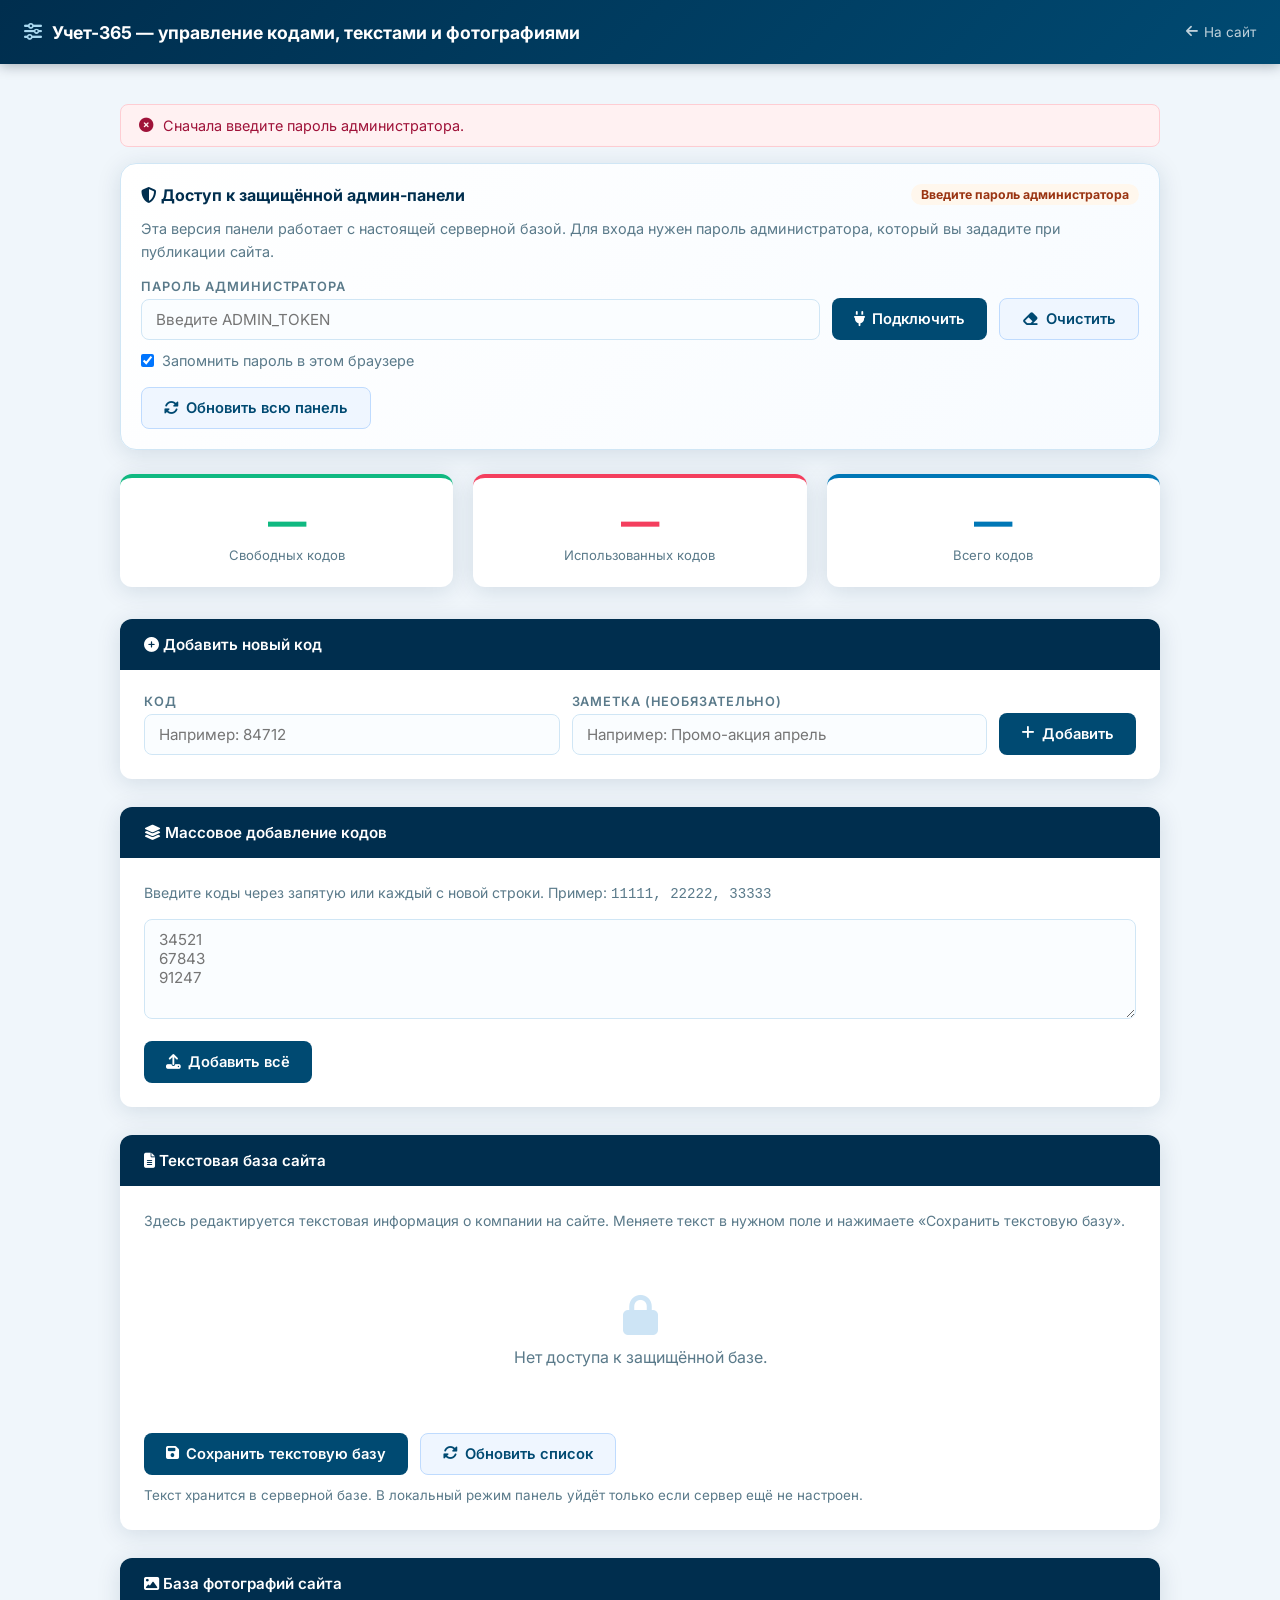
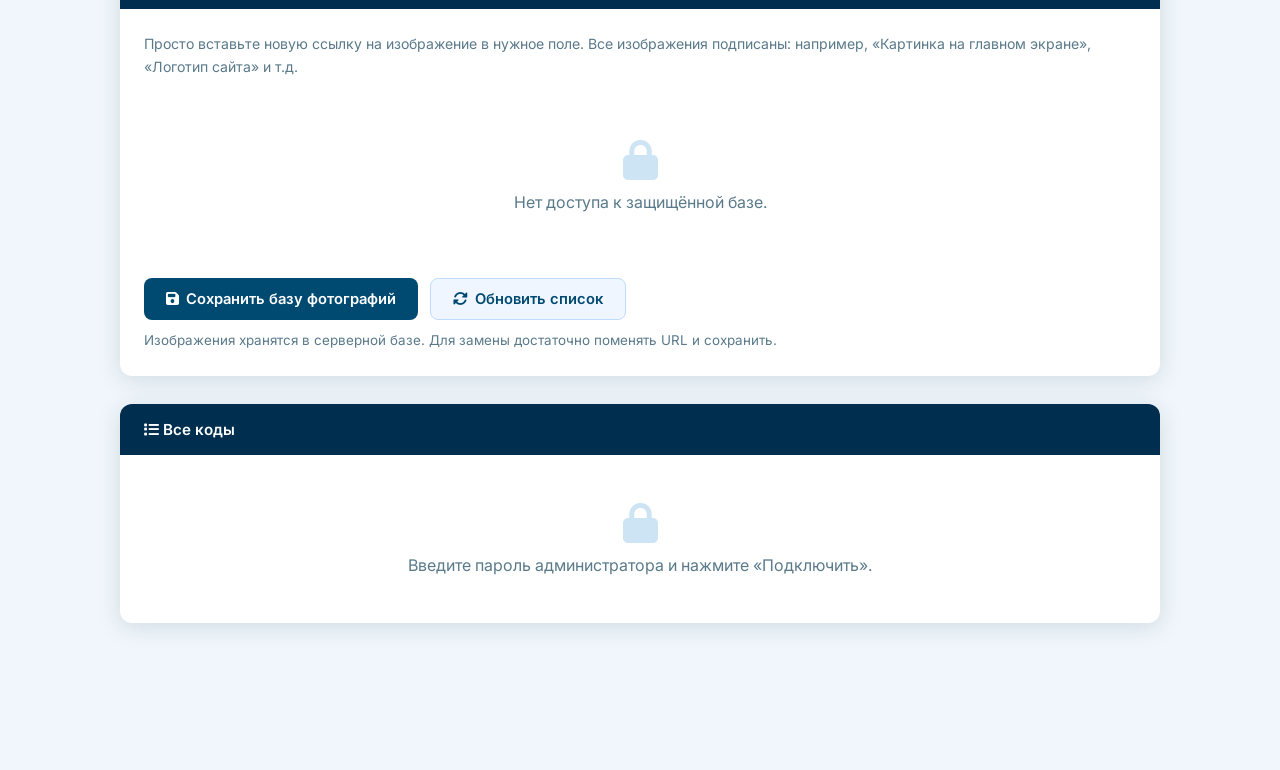
<file: uchet365-cloudflare/admin.html>
<!DOCTYPE html>
<html lang="ru">
<head>
  <meta charset="UTF-8" />
  <meta name="viewport" content="width=device-width, initial-scale=1.0" />
  <title>Учет-365 — Панель управления</title>

  <link rel="preconnect" href="https://fonts.googleapis.com" />
  <link href="https://fonts.googleapis.com/css2?family=Inter:wght@300;400;500;600;700&display=swap" rel="stylesheet" />
  <link rel="stylesheet" href="https://cdn.jsdelivr.net/npm/@fortawesome/fontawesome-free@6.5.0/css/all.min.css" />

  <style>
    :root {
      --c-primary: #004a72;
      --c-dark:    #002e4e;
      --c-accent:  #0077b6;
      --c-light:   #e8f4fd;
      --c-white:   #ffffff;
      --c-text:    #1a2a35;
      --c-muted:   #5a7a8a;
      --c-border:  #d0e6f5;
      --c-ok:      #10b981;
      --c-used:    #f43f5e;
      --c-warn:    #f59e0b;
      --radius:    12px;
      --shadow:    0 4px 24px rgba(0,46,78,.13);
    }

    *, *::before, *::after { box-sizing: border-box; margin: 0; padding: 0; }
    html { font-size: 16px; }
    body { font-family: 'Inter', sans-serif; background: #f0f6fb; color: var(--c-text); min-height: 100vh; }

    .adm-header {
      background: linear-gradient(135deg, var(--c-dark), var(--c-primary));
      color: #fff;
      padding: 0 24px;
      min-height: 64px;
      display: flex;
      align-items: center;
      justify-content: space-between;
      gap: 16px;
      box-shadow: 0 2px 12px rgba(0,20,38,.3);
      flex-wrap: wrap;
    }
    .adm-header-title { font-size: 1.1rem; font-weight: 700; display: flex; align-items: center; gap: 10px; }
    .adm-header-title i { color: #a8d8f0; }
    .adm-header a {
      font-size: .85rem;
      color: rgba(255,255,255,.75);
      text-decoration: none;
      display: flex;
      align-items: center;
      gap: 6px;
      transition: color .2s;
    }
    .adm-header a:hover { color: #fff; }

    .adm-wrap { max-width: 1080px; margin: 40px auto; padding: 0 20px 80px; }

    .auth-box {
      background: linear-gradient(135deg, #ffffff, #f7fbff);
      border: 1px solid var(--c-border);
      border-radius: 16px;
      box-shadow: var(--shadow);
      padding: 20px;
      margin-bottom: 24px;
    }
    .auth-title {
      display: flex;
      align-items: center;
      justify-content: space-between;
      gap: 12px;
      flex-wrap: wrap;
      margin-bottom: 12px;
    }
    .auth-title h2 { font-size: 1rem; color: var(--c-dark); }
    .auth-help { color: var(--c-muted); font-size: .9rem; line-height: 1.6; margin-bottom: 16px; }
    .auth-row {
      display: grid;
      grid-template-columns: minmax(220px, 1fr) auto auto;
      gap: 12px;
      align-items: end;
    }
    .remember-line {
      display: flex;
      align-items: center;
      gap: 8px;
      color: var(--c-muted);
      font-size: .9rem;
      margin-top: 12px;
    }

    .stats-row { display: grid; grid-template-columns: repeat(3, 1fr); gap: 20px; margin-bottom: 32px; }
    .stat-card {
      background: var(--c-white);
      border-radius: var(--radius);
      padding: 24px;
      box-shadow: var(--shadow);
      border-top: 4px solid var(--c-accent);
      text-align: center;
    }
    .stat-card.ok  { border-color: var(--c-ok); }
    .stat-card.bad { border-color: var(--c-used); }
    .stat-num2 { font-size: 2.4rem; font-weight: 800; line-height: 1; }
    .stat-num2.ok  { color: var(--c-ok); }
    .stat-num2.bad { color: var(--c-used); }
    .stat-num2.blue{ color: var(--c-accent); }
    .stat-label { font-size: .82rem; color: var(--c-muted); margin-top: 6px; }

    .adm-section {
      background: var(--c-white);
      border-radius: var(--radius);
      box-shadow: var(--shadow);
      margin-bottom: 28px;
      overflow: hidden;
    }
    .adm-section-header {
      background: var(--c-dark);
      color: #fff;
      padding: 16px 24px;
      font-size: .95rem;
      font-weight: 600;
      display: flex;
      align-items: center;
      justify-content: space-between;
      gap: 10px;
      flex-wrap: wrap;
    }
    .adm-section-header small { color: rgba(255,255,255,.72); font-weight: 400; font-size: .8rem; }
    .adm-section-body { padding: 24px; }

    .add-form { display: flex; gap: 12px; flex-wrap: wrap; align-items: flex-end; }
    .form-group { display: flex; flex-direction: column; gap: 5px; flex: 1; min-width: 180px; }
    .form-group label, .field-label {
      font-size: .8rem;
      font-weight: 600;
      color: var(--c-muted);
      text-transform: uppercase;
      letter-spacing: .07em;
    }
    .form-group input,
    .form-group textarea,
    .admin-input,
    .admin-textarea {
      padding: 10px 14px;
      border: 1.5px solid var(--c-border);
      border-radius: 8px;
      font-family: 'Inter', sans-serif;
      font-size: .95rem;
      color: var(--c-text);
      background: #fafdff;
      transition: border-color .2s, box-shadow .2s;
      outline: none;
      width: 100%;
    }
    .form-group input:focus,
    .form-group textarea:focus,
    .admin-input:focus,
    .admin-textarea:focus {
      border-color: var(--c-accent);
      box-shadow: 0 0 0 3px rgba(0,119,182,.08);
    }
    .admin-textarea { min-height: 92px; resize: vertical; }

    .btn-adm {
      padding: 10px 22px;
      background: var(--c-primary);
      color: #fff;
      border: none;
      border-radius: 8px;
      font-family: 'Inter', sans-serif;
      font-size: .92rem;
      font-weight: 600;
      cursor: pointer;
      display: inline-flex;
      align-items: center;
      justify-content: center;
      gap: 7px;
      transition: background .2s, transform .15s;
      white-space: nowrap;
      min-height: 42px;
    }
    .btn-adm:hover { background: var(--c-dark); transform: translateY(-1px); }
    .btn-adm.secondary { background: #eff6ff; color: var(--c-primary); border: 1px solid #bfdbfe; }
    .btn-adm.secondary:hover { background: #dbeafe; }

    .btn-danger {
      padding: 6px 14px;
      background: #fff0f3;
      color: var(--c-used);
      border: 1.5px solid #fecdd3;
      border-radius: 7px;
      font-size: .82rem;
      font-weight: 600;
      cursor: pointer;
      transition: background .2s;
    }
    .btn-danger:hover { background: var(--c-used); color: #fff; }

    .bulk-area { width: 100%; height: 100px; resize: vertical; }

    .adm-alert {
      padding: 12px 18px;
      border-radius: 8px;
      font-size: .9rem;
      margin-bottom: 16px;
      display: flex;
      align-items: center;
      gap: 10px;
    }
    .adm-alert.success { background: #ecfdf5; color: #065f46; border: 1px solid #6ee7b7; }
    .adm-alert.error   { background: #fff1f2; color: #9f1239; border: 1px solid #fecdd3; }
    .adm-alert.info    { background: #eff6ff; color: #1e40af; border: 1px solid #bfdbfe; }

    .codes-table-wrap { overflow-x: auto; }
    table { width: 100%; border-collapse: collapse; font-size: .9rem; }
    thead { background: var(--c-light); }
    th { padding: 11px 14px; font-weight: 600; text-align: left; color: var(--c-primary); font-size: .8rem; text-transform: uppercase; letter-spacing: .06em; }
    td { padding: 12px 14px; border-bottom: 1px solid #eef4f9; vertical-align: middle; }
    tbody tr:last-child td { border-bottom: none; }
    tbody tr:hover { background: #f7fbff; }

    .badge { display: inline-block; padding: 3px 10px; border-radius: 100px; font-size: .77rem; font-weight: 700; }
    .badge-free { background: #ecfdf5; color: #065f46; }
    .badge-used { background: #fff1f2; color: #9f1239; }
    .badge-mode { background: #eef6ff; color: #1d4ed8; }
    .badge-mode.local { background: #fff7ed; color: #9a3412; }

    .code-mono { font-family: 'Courier New', monospace; font-size: 1rem; font-weight: 700; color: var(--c-dark); letter-spacing: .1em; }

    .empty-state { text-align: center; padding: 48px 24px; color: var(--c-muted); }
    .empty-state i { font-size: 2.5rem; margin-bottom: 12px; color: #cde4f5; }

    .spinner {
      width: 32px; height: 32px;
      border: 3px solid var(--c-light);
      border-top-color: var(--c-primary);
      border-radius: 50%;
      animation: spin .7s linear infinite;
      margin: 40px auto;
    }
    @keyframes spin { to { transform: rotate(360deg); } }

    .editor-grid { display: grid; gap: 18px; }
    .editor-card {
      border: 1px solid var(--c-border);
      border-radius: 12px;
      padding: 16px;
      background: #fbfdff;
    }
    .editor-card-head {
      display: flex;
      justify-content: space-between;
      gap: 14px;
      align-items: flex-start;
      margin-bottom: 10px;
      flex-wrap: wrap;
    }
    .editor-card-title { font-weight: 700; color: var(--c-dark); }
    .editor-card-key { font-size: .78rem; color: var(--c-muted); font-family: ui-monospace, SFMono-Regular, Menlo, monospace; }
    .editor-help { font-size: .88rem; color: var(--c-muted); margin-bottom: 14px; line-height: 1.6; }

    .image-editor-grid { display: grid; gap: 18px; }
    .image-editor-card {
      border: 1px solid var(--c-border);
      border-radius: 12px;
      background: #fbfdff;
      padding: 16px;
      display: grid;
      grid-template-columns: 180px 1fr;
      gap: 18px;
      align-items: start;
    }
    .image-preview {
      width: 100%;
      aspect-ratio: 1 / 1;
      border-radius: 10px;
      overflow: hidden;
      background: linear-gradient(135deg, #e6f2fb, #cfe7f7);
      border: 1px solid var(--c-border);
      display: flex;
      align-items: center;
      justify-content: center;
      color: var(--c-muted);
      font-size: .85rem;
      text-align: center;
      padding: 10px;
    }
    .image-preview img { width: 100%; height: 100%; object-fit: cover; display: block; }
    .image-fields { display: grid; gap: 12px; }

    .actions-row {
      display: flex;
      flex-wrap: wrap;
      gap: 12px;
      margin-top: 18px;
    }

    .mode-note {
      font-size: .84rem;
      color: var(--c-muted);
      margin-top: 10px;
      line-height: 1.6;
    }

    @media (max-width: 860px) {
      .stats-row { grid-template-columns: 1fr; }
      .image-editor-card { grid-template-columns: 1fr; }
      .auth-row { grid-template-columns: 1fr; }
    }

    @media (max-width: 600px) {
      .add-form { flex-direction: column; }
      .adm-header { padding: 14px 18px; }
      .adm-wrap { margin-top: 24px; }
      .adm-section-body { padding: 18px; }
    }
  </style>
</head>
<body>

  <header class="adm-header">
    <div class="adm-header-title">
      <i class="fas fa-sliders"></i>
      Учет-365 — управление кодами, текстами и фотографиями
    </div>
    <a href="index.html"><i class="fas fa-arrow-left"></i> На сайт</a>
  </header>

  <main class="adm-wrap">
    <div id="adm-notify"></div>

    <section class="auth-box">
      <div class="auth-title">
        <h2><i class="fas fa-shield-halved"></i> Доступ к защищённой админ-панели</h2>
        <span id="admin-auth-status" class="badge badge-mode local">Пароль не проверен</span>
      </div>
      <p class="auth-help">
        Эта версия панели работает с настоящей серверной базой. Для входа нужен пароль администратора, который вы зададите при публикации сайта.
      </p>
      <div class="auth-row">
        <div class="form-group">
          <label for="admin-token">Пароль администратора</label>
          <input type="password" id="admin-token" class="admin-input" placeholder="Введите ADMIN_TOKEN" autocomplete="current-password" />
        </div>
        <button class="btn-adm" id="connect-admin-btn"><i class="fas fa-plug"></i> Подключить</button>
        <button class="btn-adm secondary" id="clear-admin-btn"><i class="fas fa-eraser"></i> Очистить</button>
      </div>
      <label class="remember-line">
        <input type="checkbox" id="remember-token" checked />
        Запомнить пароль в этом браузере
      </label>
      <div class="actions-row">
        <button class="btn-adm secondary" id="refresh-all-btn"><i class="fas fa-rotate"></i> Обновить всю панель</button>
      </div>
    </section>

    <div class="stats-row">
      <div class="stat-card ok">
        <div class="stat-num2 ok" id="stat-free">—</div>
        <div class="stat-label">Свободных кодов</div>
      </div>
      <div class="stat-card bad">
        <div class="stat-num2 bad" id="stat-used">—</div>
        <div class="stat-label">Использованных кодов</div>
      </div>
      <div class="stat-card">
        <div class="stat-num2 blue" id="stat-total">—</div>
        <div class="stat-label">Всего кодов</div>
      </div>
    </div>

    <div class="adm-section">
      <div class="adm-section-header"><span><i class="fas fa-plus-circle"></i> Добавить новый код</span></div>
      <div class="adm-section-body">
        <div class="add-form">
          <div class="form-group">
            <label for="new-code">Код</label>
            <input type="text" id="new-code" placeholder="Например: 84712" maxlength="20" />
          </div>
          <div class="form-group">
            <label for="new-note">Заметка (необязательно)</label>
            <input type="text" id="new-note" placeholder="Например: Промо-акция апрель" maxlength="100" />
          </div>
          <button class="btn-adm" onclick="addSingleCode()">
            <i class="fas fa-plus"></i> Добавить
          </button>
        </div>
      </div>
    </div>

    <div class="adm-section">
      <div class="adm-section-header"><span><i class="fas fa-layer-group"></i> Массовое добавление кодов</span></div>
      <div class="adm-section-body">
        <p class="editor-help">Введите коды через запятую или каждый с новой строки. Пример: <code>11111, 22222, 33333</code></p>
        <textarea id="bulk-codes" class="admin-textarea bulk-area" placeholder="34521&#10;67843&#10;91247"></textarea>
        <div class="actions-row">
          <button class="btn-adm" onclick="addBulkCodes()"><i class="fas fa-upload"></i> Добавить всё</button>
        </div>
      </div>
    </div>

    <div class="adm-section">
      <div class="adm-section-header">
        <span><i class="fas fa-file-lines"></i> Текстовая база сайта</span>
        <small id="content-mode-badge-wrap"></small>
      </div>
      <div class="adm-section-body">
        <p class="editor-help">Здесь редактируется текстовая информация о компании на сайте. Меняете текст в нужном поле и нажимаете «Сохранить текстовую базу».</p>
        <div id="content-editor" class="editor-grid"><div class="spinner"></div></div>
        <div class="actions-row">
          <button class="btn-adm" onclick="saveAllContent()"><i class="fas fa-save"></i> Сохранить текстовую базу</button>
          <button class="btn-adm secondary" onclick="loadSiteContentEditor()"><i class="fas fa-rotate"></i> Обновить список</button>
        </div>
        <p class="mode-note">Текст хранится в серверной базе. В локальный режим панель уйдёт только если сервер ещё не настроен.</p>
      </div>
    </div>

    <div class="adm-section">
      <div class="adm-section-header">
        <span><i class="fas fa-image"></i> База фотографий сайта</span>
        <small id="images-mode-badge-wrap"></small>
      </div>
      <div class="adm-section-body">
        <p class="editor-help">Просто вставьте новую ссылку на изображение в нужное поле. Все изображения подписаны: например, «Картинка на главном экране», «Логотип сайта» и т.д.</p>
        <div id="images-editor" class="image-editor-grid"><div class="spinner"></div></div>
        <div class="actions-row">
          <button class="btn-adm" onclick="saveAllImages()"><i class="fas fa-save"></i> Сохранить базу фотографий</button>
          <button class="btn-adm secondary" onclick="loadImagesEditor()"><i class="fas fa-rotate"></i> Обновить список</button>
        </div>
        <p class="mode-note">Изображения хранятся в серверной базе. Для замены достаточно поменять URL и сохранить.</p>
      </div>
    </div>

    <div class="adm-section">
      <div class="adm-section-header"><span><i class="fas fa-list"></i> Все коды</span></div>
      <div class="adm-section-body" style="padding:0">
        <div class="codes-table-wrap" id="table-container">
          <div class="spinner"></div>
        </div>
      </div>
    </div>
  </main>

  <script src="js/site-db.js"></script>
  <script src="js/admin.js"></script>
</body>
</html>
</file>
